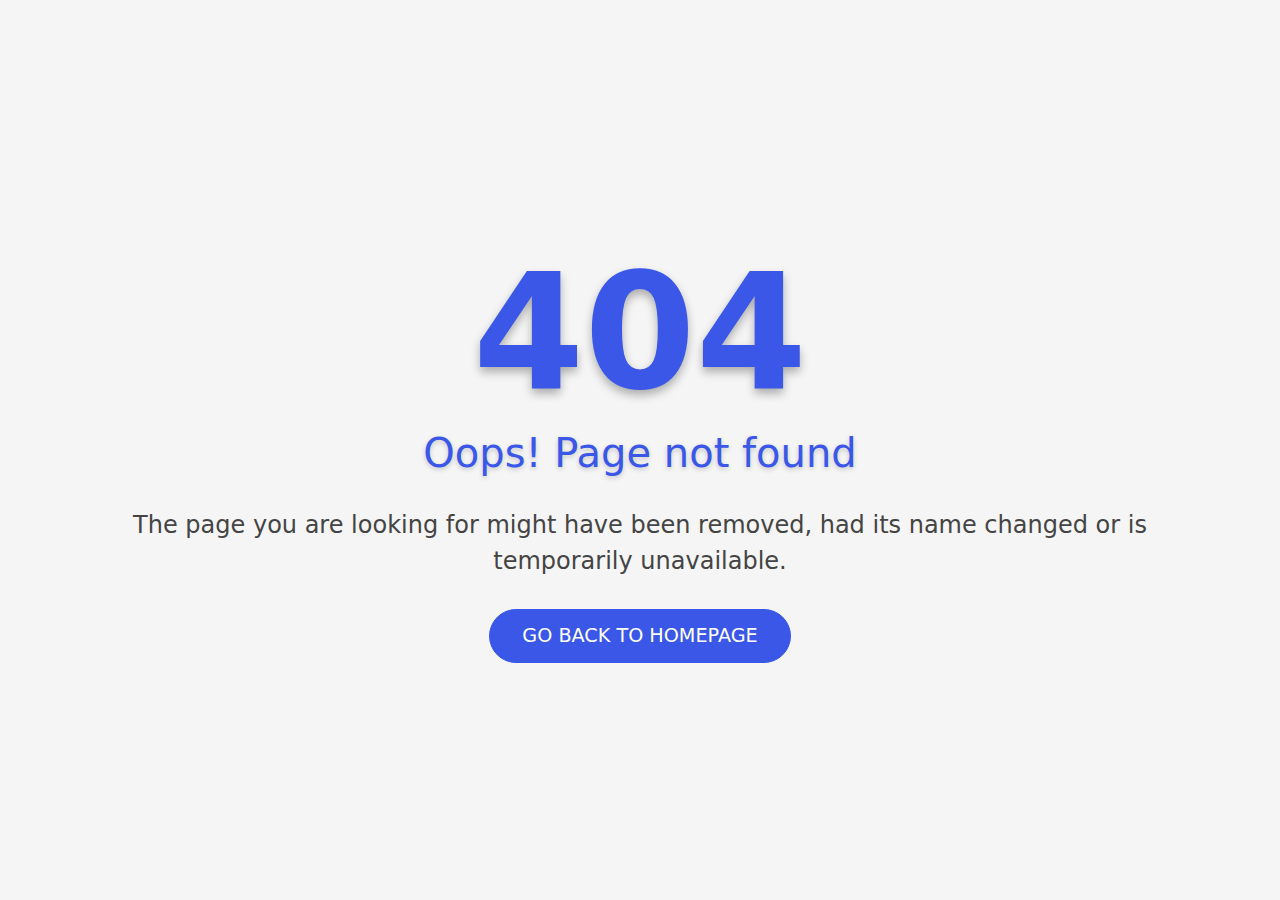
<file: css/tabler-flags.min8936.html>
<!DOCTYPE html>
<html lang="en">
<head>
	<meta charset="UTF-8">
	<title>404 Not Found</title>
	<!-- Include Bootstrap CSS -->
	<link rel="stylesheet" href="https://cdnjs.cloudflare.com/ajax/libs/bootstrap/5.1.0/css/bootstrap.min.css">
	<!-- Set custom color pattern -->
	<style>
		:root {
			--primary-color: #3A57E8;
			--secondary-color: #ffffff;
			--background-color: #f5f5f5;
			--text-color: #444444;
		}
		body {
			background-color: var(--background-color);
			color: var(--text-color);
		}
		.container {
			min-height: 100vh;
			display: flex;
			flex-direction: column;
			justify-content: center;
			align-items: center;
			padding-top: 50px;
			padding-bottom: 50px;
		}
		h1 {
			font-size: 10rem;
			font-weight: 700;
			margin-bottom: 0;
			color: var(--primary-color);
			text-shadow: 0px 5px 10px rgba(0, 0, 0, 0.3);
			animation: cute 1s ease-in-out infinite alternate;
		}
		h2 {
			font-size: 2.5rem;
			font-weight: 400;
			margin-top: 0;
			margin-bottom: 30px;
			color: var(--primary-color);
			text-shadow: 0px 2px 5px rgba(0, 0, 0, 0.2);
		}
		p {
			font-size: 1.5rem;
			margin-bottom: 30px;
			line-height: 1.5;
			text-align: center;
		}
		.btn {
			background-color: var(--primary-color);
			border-color: var(--primary-color);
			color: var(--secondary-color);
			font-size: 1.2rem;
			font-weight: 500;
			padding: 12px 32px;
			border-radius: 30px;
			text-transform: uppercase;
			transition: all 0.3s ease;
		}
		.btn:hover,
		.btn:focus {
			background-color: var(--secondary-color);
			color: var(--primary-color);
			border-color: var(--primary-color);
		}
		.bumble {
			position: absolute;
			bottom: 0;
			right: 0;
			max-width: 200px;
			animation: bumble 3s linear infinite;
			z-index: -1;
		}
		@keyframes cute {
			0% {
				transform: translateY(0);
			}
			50% {
				transform: translateY(-20px);
			}
			100% {
				transform: translateY(0);
			}
		}
		@keyframes bumble {
			0% {
				transform: translateX(0) translateY(0) rotate(0deg);
			}
			50% {
				transform: translateX(100px) translateY(50px) rotate(45deg);
			}
			100% {
				transform: translateX(0) translateY(0) rotate(0deg);
			}
		}
	</style>
</head>
<body>
	<div class="container">
		<h1>404</h1>
		<h2>Oops! Page not found</h2>
		<p>The page you are looking for might have been removed, had its name changed or is temporarily unavailable.</p>
		<a href="index.php" class="btn">Go back to homepage</a>
	</div>
	<!-- Include Bootstrap JS -->
	<script src="https://cdnjs.cloudflare.com/ajax/libs/bootstrap/5.1.0/js/bootstrap.min.js"></script>
</body>
</html>
</file>
